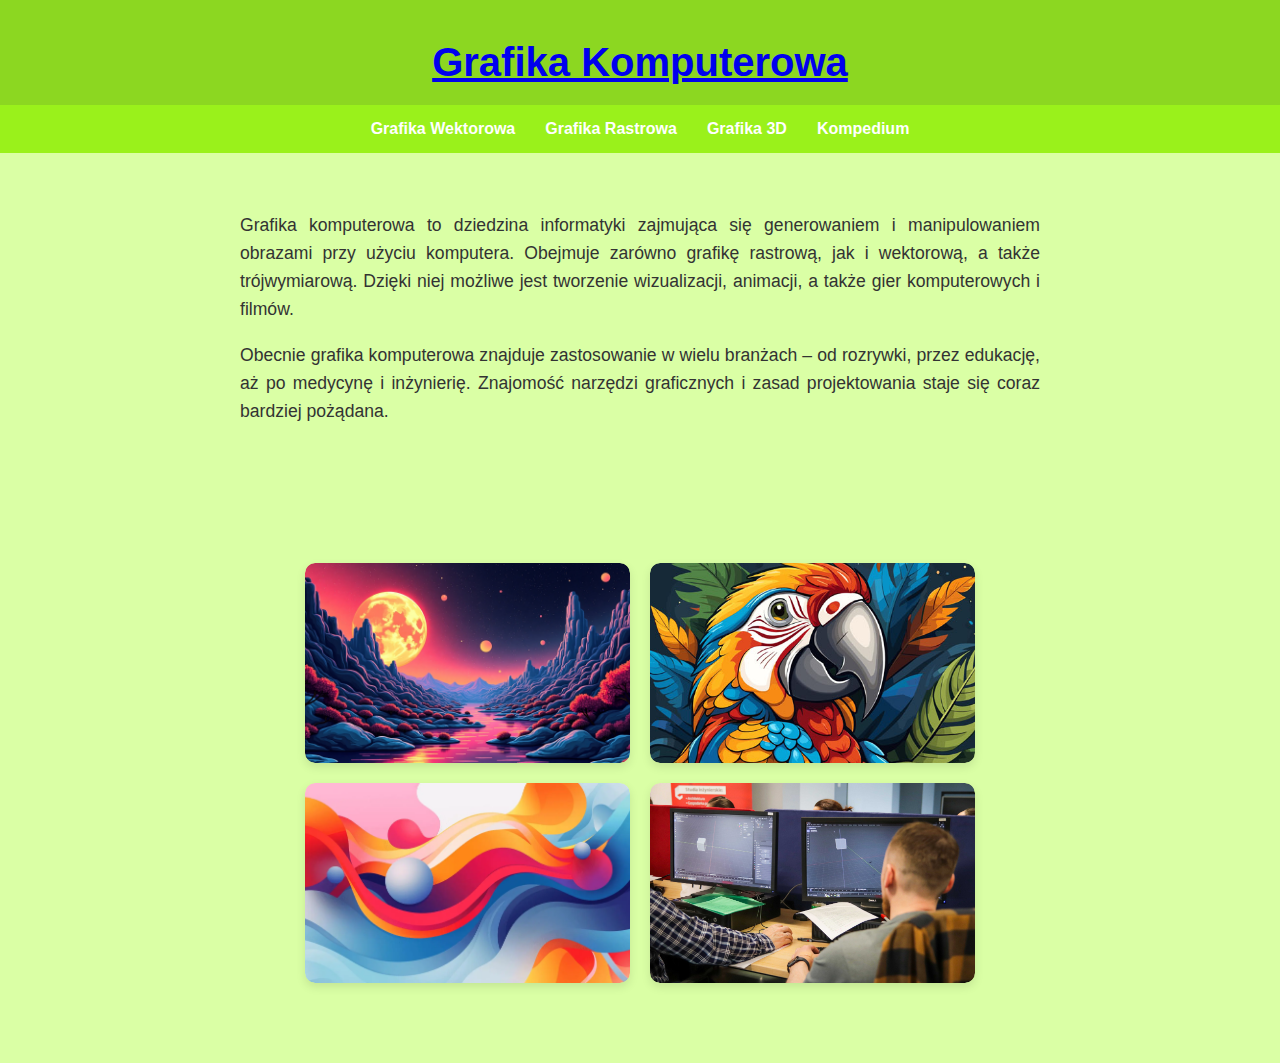
<file: index.html>
<!DOCTYPE html>
<html lang="pl">

<head>
  <meta charset="UTF-8" />
  <link rel="stylesheet" href="style.css">
  <meta name="viewport" content="width=device-width, initial-scale=1.0" />
  <title>Grafika Komputerowa</title>
</head>

<body>
  <header><a href="index.html">Grafika Komputerowa</a></header>

  <nav>
    <a href="MainW.html">Grafika Wektorowa</a>
    <a href="MainR.html">Grafika Rastrowa</a>
    <a href="Main3.html">Grafika 3D</a>
    <a href="MainK.html">Kompedium</a>
  </nav>

    <section class="text">
      <p>
      Grafika komputerowa to dziedzina informatyki zajmująca się generowaniem i manipulowaniem obrazami przy
      użyciu komputera. Obejmuje zarówno grafikę rastrową, jak i wektorową, a także trójwymiarową.
      Dzięki niej możliwe jest tworzenie wizualizacji, animacji, a także gier komputerowych i filmów.
      </p>
      <p>
      Obecnie grafika komputerowa znajduje zastosowanie w wielu branżach – od rozrywki, przez edukację,
      aż po medycynę i inżynierię. Znajomość narzędzi graficznych i zasad projektowania staje się coraz
      bardziej pożądana.
      </p>
    </section>

 <footer>
  <section class="photos">
    <div class="zoom-container"><img src="bg.png" /></div>
    <div class="zoom-container"><img src="Parrot.png" /></div>
    <div class="zoom-container"><img src="Colors.png" /></div>
    <div class="zoom-container"><img src="Work.png" /></div>
  </section>
</footer>
  
</body>
</html>
</file>
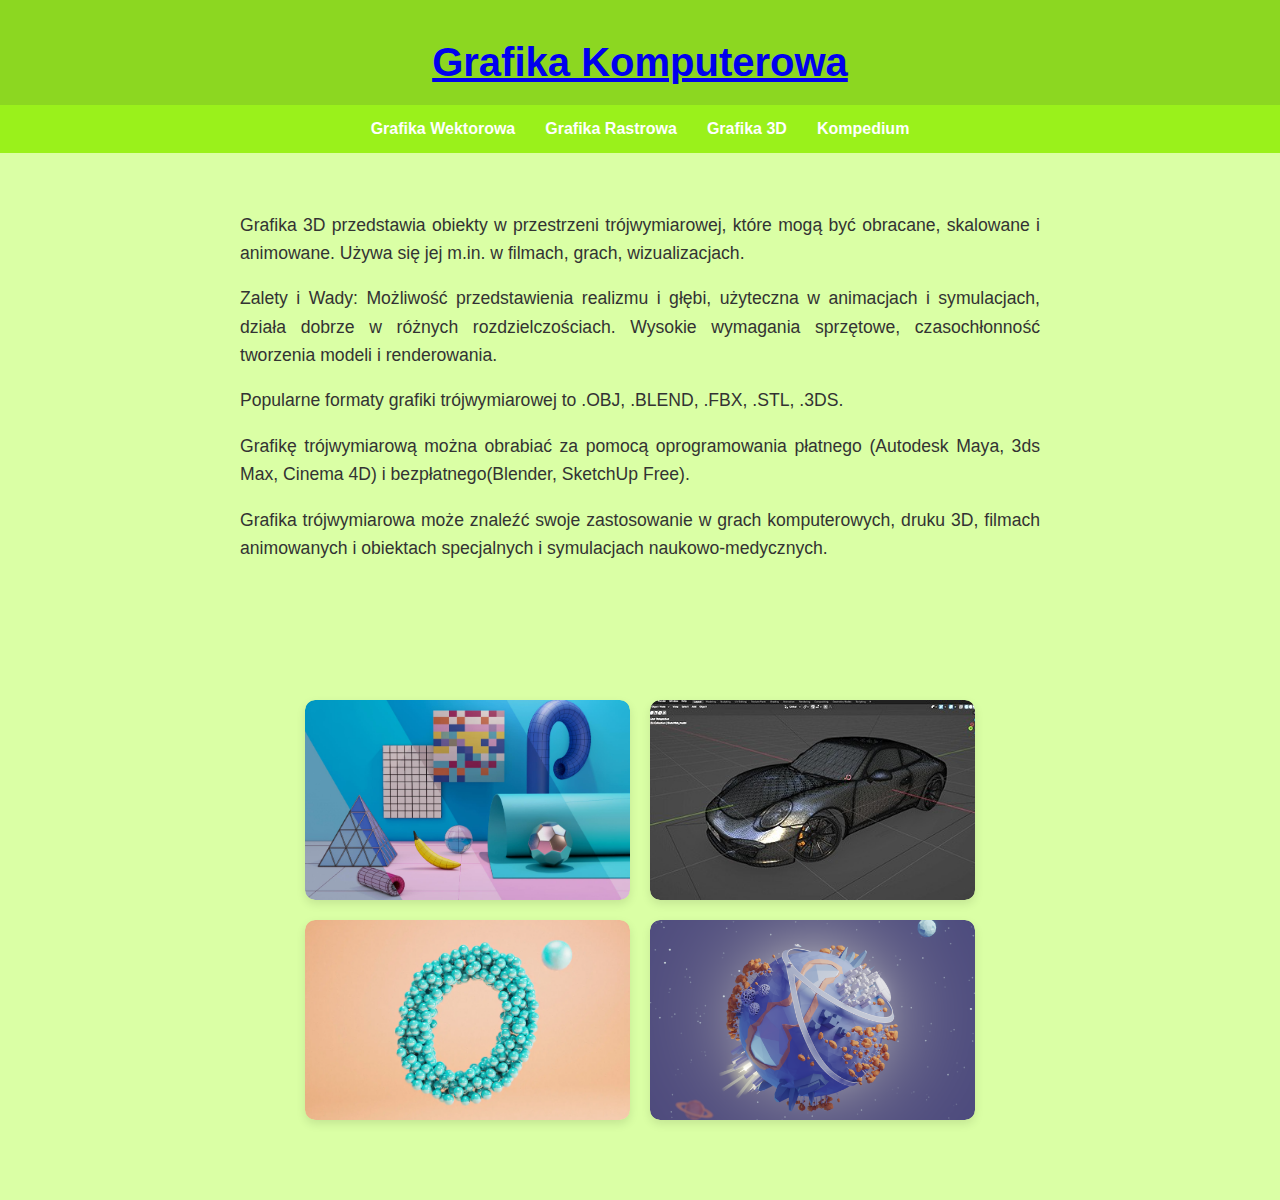
<file: Main3.html>
<!DOCTYPE html>
<html lang="pl">

<head>
  <meta charset="UTF-8" />
  <link rel="stylesheet" href="style.css">
  <meta name="viewport" content="width=device-width, initial-scale=1.0" />
  <title>Grafika Komputerowa</title>
</head>

<body>
  <header><a href="index.html">Grafika Komputerowa</a></header>

  <nav>
    <a href="MainW.html">Grafika Wektorowa</a>
    <a href="MainR.html">Grafika Rastrowa</a>
    <a href="Main3.html">Grafika 3D</a>
    <a href="MainK.html">Kompedium</a>
  </nav>

    <section class="text">
    <p>
        Grafika 3D przedstawia obiekty w przestrzeni trójwymiarowej, które mogą 
        być obracane, skalowane i animowane. Używa się jej m.in. w filmach, 
        grach, wizualizacjach.<p>Zalety i Wady: Możliwość przedstawienia realizmu
        i głębi, użyteczna w animacjach i symulacjach, działa dobrze w różnych rozdzielczościach.
        Wysokie wymagania sprzętowe, czasochłonność tworzenia modeli i renderowania.</p><p>
        Popularne formaty grafiki trójwymiarowej to .OBJ, .BLEND, .FBX, .STL, .3DS.</p>
        <p>Grafikę trójwymiarową można obrabiać za pomocą oprogramowania płatnego
        (Autodesk Maya, 3ds Max, Cinema 4D) i bezpłatnego(Blender, SketchUp Free).</p>
        <p>Grafika trójwymiarowa może znaleźć swoje zastosowanie w grach komputerowych,
        druku 3D, filmach animowanych i obiektach specjalnych i symulacjach naukowo-medycznych.</p>
    </p>
    </section>

  <footer>
   <section class="photos">
    <div class="zoom-container"><img src="motion.png" /></div>
    <div class="zoom-container"><img src="car.png" /></div>
    <div class="zoom-container"><img src="0.png" /></div>
    <div class="zoom-container"><img src="planet.png" /></div>
   </section>
  </footer>
  
</body>
</html>
</file>
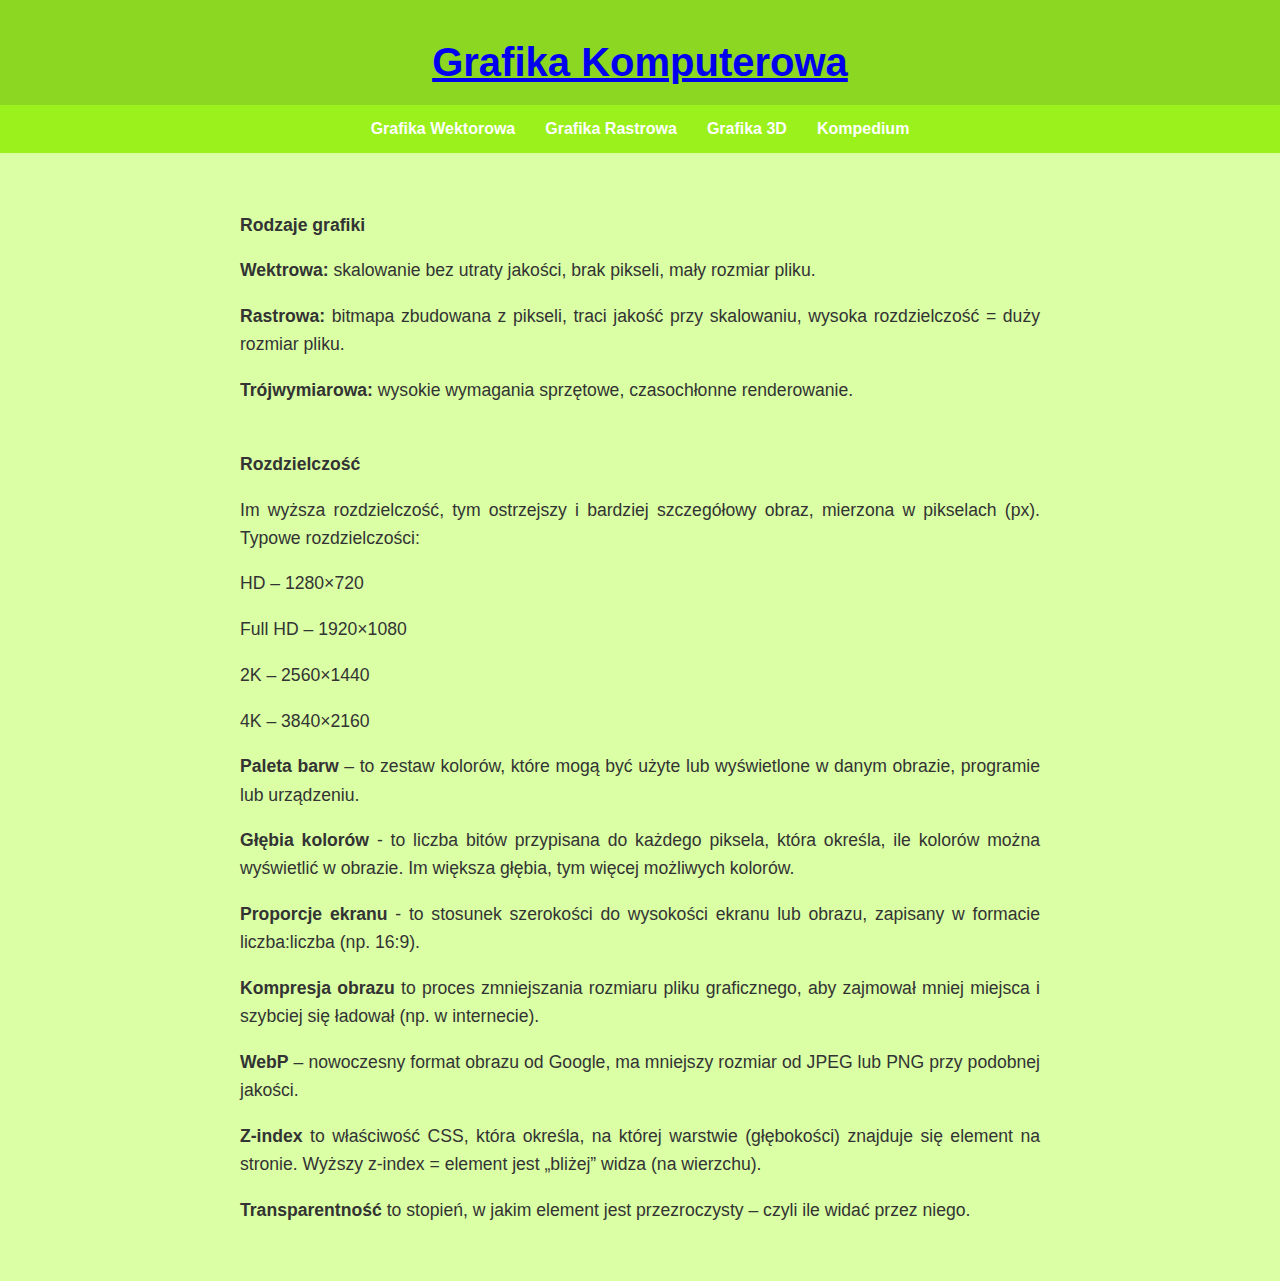
<file: MainK.html>
<!DOCTYPE html>
<html lang="pl">

<head>
  <meta charset="UTF-8" />
  <link rel="stylesheet" href="style.css">
  <meta name="viewport" content="width=device-width, initial-scale=1.0" />
  <title>Grafika Komputerowa</title>
</head>

<body>
  <header><a href="index.html">Grafika Komputerowa</a></header>

  <nav>
    <a href="MainW.html">Grafika Wektorowa</a>
    <a href="MainR.html">Grafika Rastrowa</a>
    <a href="Main3.html">Grafika 3D</a>
    <a href="MainK.html">Kompedium</a>
  </nav>

    <section class="text">
      <p><b>Rodzaje grafiki</b></p>
      <p><b>Wektrowa:</b> skalowanie bez utraty jakości, brak pikseli, mały rozmiar pliku.</p>
      <p><b>Rastrowa:</b> bitmapa zbudowana z pikseli, traci jakość przy skalowaniu, wysoka rozdzielczość = duży rozmiar pliku.</p>
      <p><b>Trójwymiarowa:</b> wysokie wymagania sprzętowe, czasochłonne renderowanie.</p>
      <p><br><b>Rozdzielczość</b></br></p>
      <p>Im wyższa rozdzielczość, tym ostrzejszy i bardziej szczegółowy obraz, mierzona w pikselach (px). Typowe rozdzielczości:</p>
      <p>HD – 1280×720</p>
      <p>Full HD – 1920×1080</p>
      <p>2K – 2560×1440</p>
      <p>4K – 3840×2160</p>
      <p><b>Paleta barw</b> – to zestaw kolorów, które mogą być użyte lub wyświetlone w danym obrazie, programie lub urządzeniu.</p>
      <p><b>Głębia kolorów</b> - to liczba bitów przypisana do każdego piksela, która określa, ile kolorów można wyświetlić w obrazie. Im większa głębia, tym więcej możliwych kolorów.</p>
      <p><b>Proporcje ekranu</b> - to stosunek szerokości do wysokości ekranu lub obrazu, zapisany w formacie liczba:liczba (np. 16:9).</p>
      <p><b>Kompresja obrazu</b> to proces zmniejszania rozmiaru pliku graficznego, aby zajmował mniej miejsca i szybciej się ładował (np. w internecie).</p>
      <p><b>WebP</b> – nowoczesny format obrazu od Google, ma mniejszy rozmiar od JPEG lub PNG przy podobnej jakości.</p>
      <p><b>Z-index</b> to właściwość CSS, która określa, na której warstwie (głębokości) znajduje się element na stronie. Wyższy z-index = element jest „bliżej” widza (na wierzchu).</p>
      <p><b>Transparentność</b> to stopień, w jakim element jest przezroczysty – czyli ile widać przez niego.</p>
    </section>
</body>
</html>
</file>
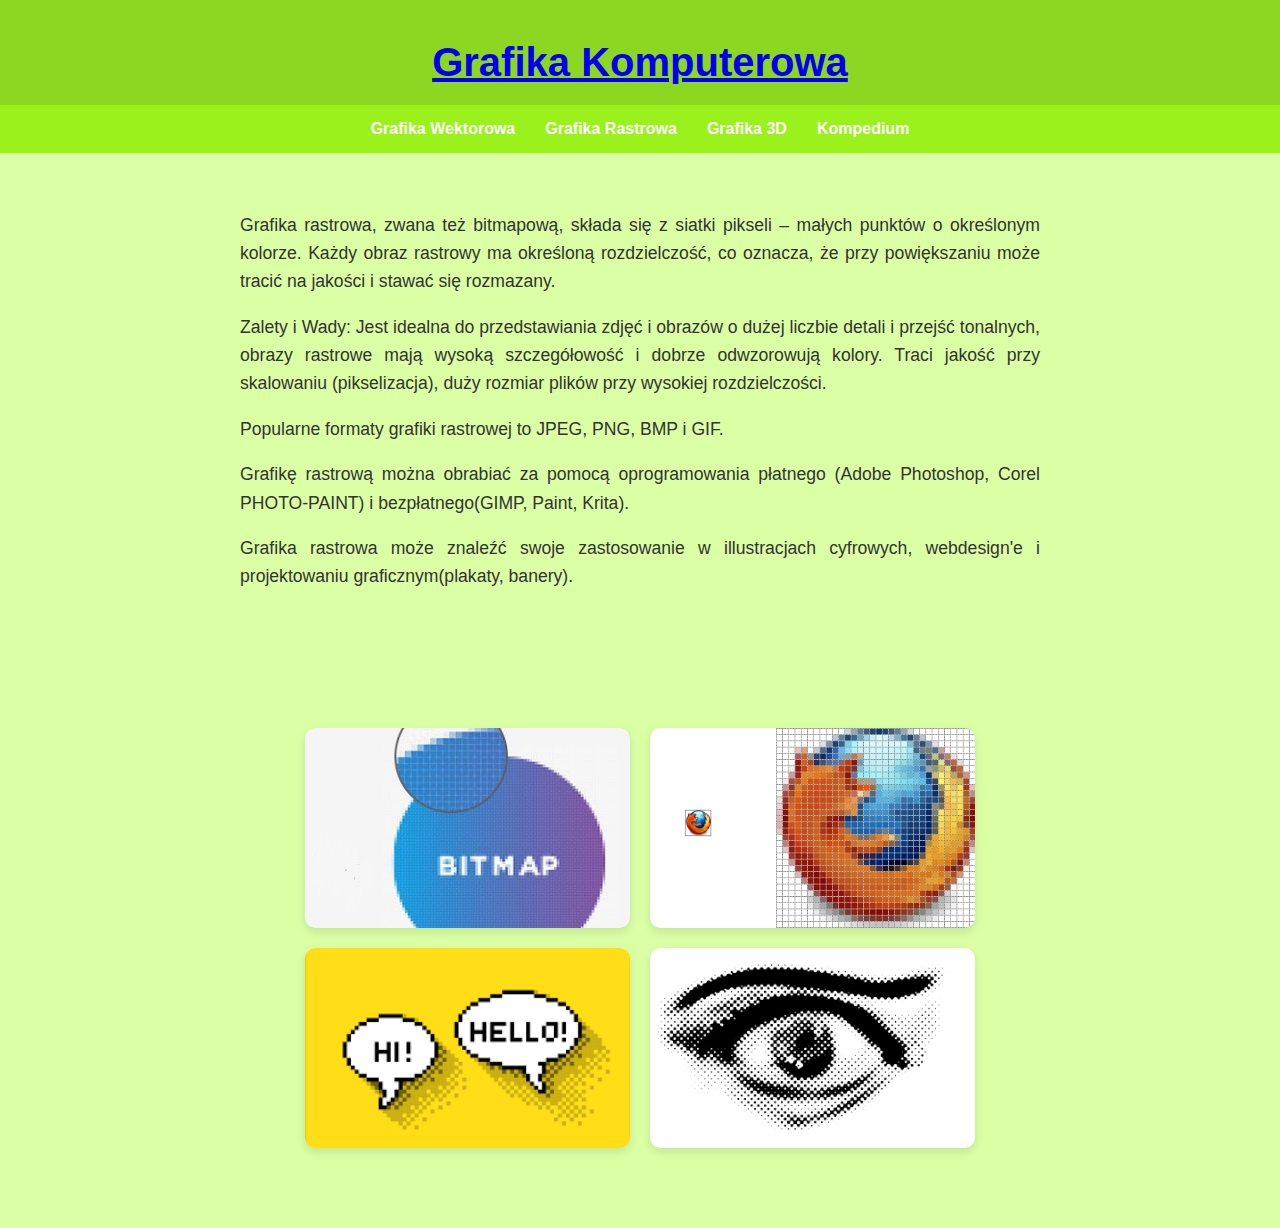
<file: MainR.html>
<!DOCTYPE html>
<html lang="pl">

<head>
  <meta charset="UTF-8" />
  <link rel="stylesheet" href="style.css">
  <meta name="viewport" content="width=device-width, initial-scale=1.0" />
  <title>Grafika Komputerowa</title>
</head>

<body>
  <header><a href="index.html">Grafika Komputerowa</a></header>

  <nav>
    <a href="MainW.html">Grafika Wektorowa</a>
    <a href="MainR.html">Grafika Rastrowa</a>
    <a href="Main3.html">Grafika 3D</a>
    <a href="MainK.html">Kompedium</a>
  </nav>

    <section class="text">
        <p>
            Grafika rastrowa, zwana też bitmapową, składa się z siatki pikseli
            – małych punktów o określonym kolorze. Każdy obraz rastrowy ma określoną
            rozdzielczość, co oznacza, że przy powiększaniu może tracić na jakości i
            stawać się rozmazany.<p>Zalety i Wady: Jest idealna do przedstawiania 
            zdjęć i obrazów o dużej liczbie detali i przejść tonalnych, obrazy 
            rastrowe mają wysoką szczegółowość i dobrze odwzorowują kolory.
            Traci jakość przy skalowaniu (pikselizacja), duży rozmiar plików przy wysokiej rozdzielczości.</p><p>
            Popularne formaty grafiki rastrowej to JPEG, PNG, BMP i GIF.</p>
            <p>Grafikę rastrową można obrabiać za pomocą oprogramowania płatnego
            (Adobe Photoshop, Corel PHOTO-PAINT) i bezpłatnego(GIMP, Paint, Krita).</p>
            </p><p>Grafika rastrowa może znaleźć swoje zastosowanie w illustracjach cyfrowych,
            webdesign'e i projektowaniu graficznym(plakaty, banery).</p>
        </p>
    </section>

  <footer>
    <section class="photos">
        <div class="zoom-container"><img src="vsR.png" /></div>
        <div class="zoom-container"><img src="fox.png" /></div>
        <div class="zoom-container"><img src="hi.png" /></div>
        <div class="zoom-container"><img src="eye.png" /></div>
    </section>
  </footer>
  
</body>
</html>
</file>
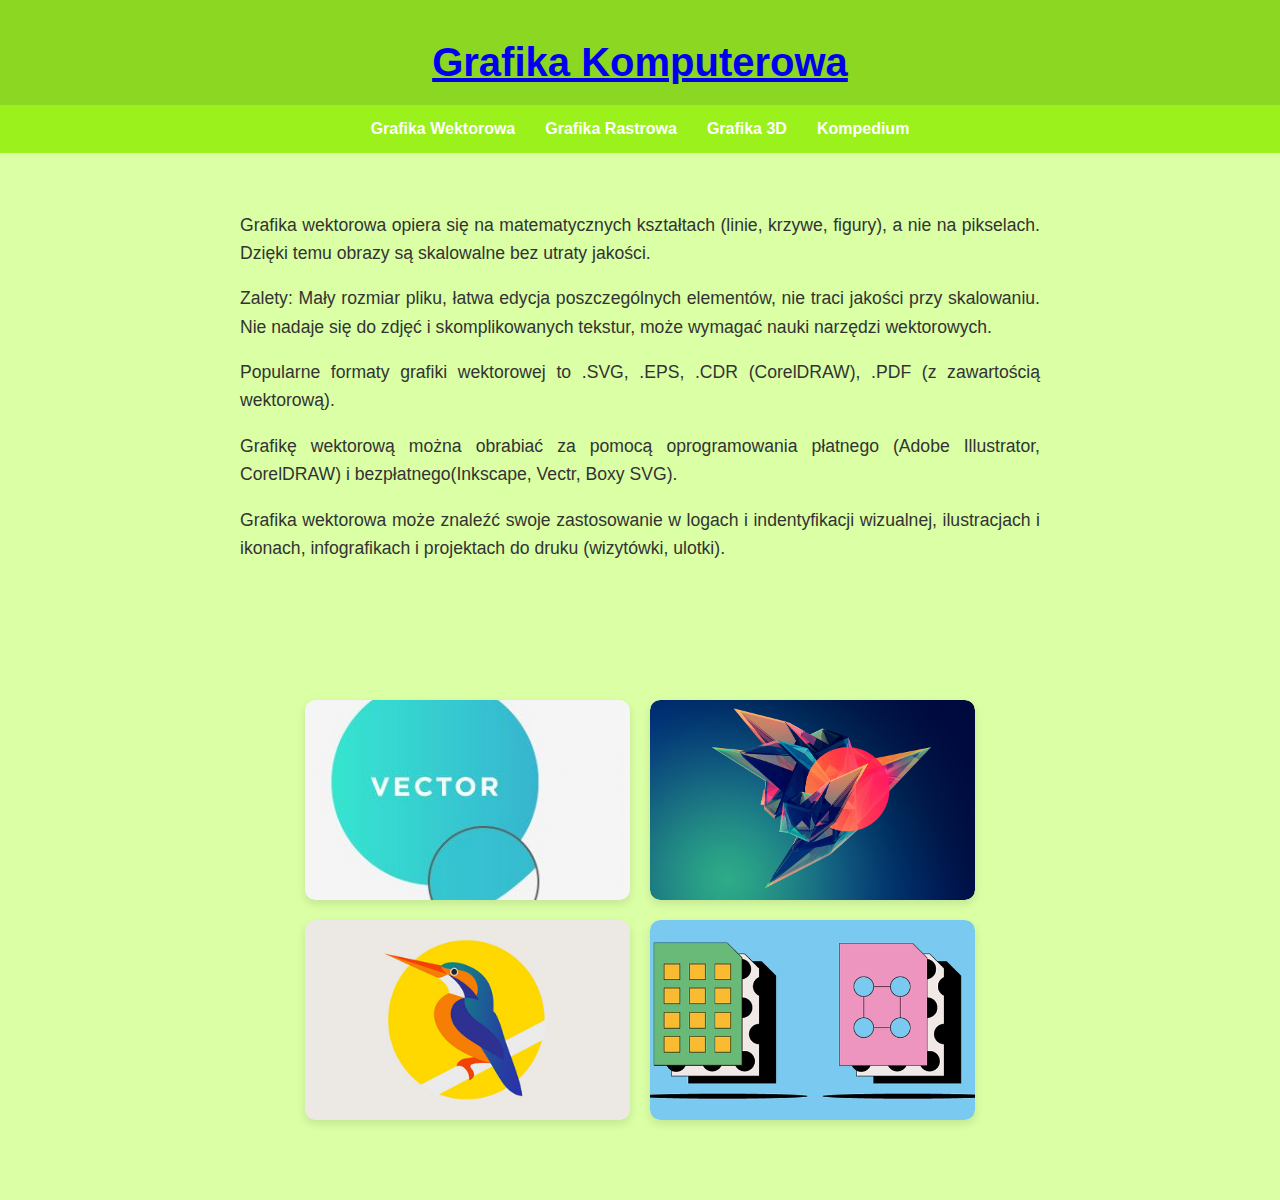
<file: MainW.html>
<!DOCTYPE html>
<html lang="pl">
<head>
  <meta charset="UTF-8" />
  <link rel="stylesheet" href="style.css">
  <meta name="viewport" content="width=device-width, initial-scale=1.0" />
  <title>Grafika Wektorowa</title>
</head>
<body>
  <header><a href="index.html">Grafika Komputerowa</a></header>
  <nav>
    <a href="MainW.html">Grafika Wektorowa</a>
    <a href="MainR.html">Grafika Rastrowa</a>
    <a href="Main3.html">Grafika 3D</a>
    <a href="MainK.html">Kompedium</a>
  </nav>

  <section class="text">
    <p>
      Grafika wektorowa opiera się na matematycznych kształtach (linie, krzywe, figury),
      a nie na pikselach. Dzięki temu obrazy są skalowalne bez utraty jakości.<p>Zalety:
      Mały rozmiar pliku, łatwa edycja poszczególnych elementów, nie traci jakości przy skalowaniu.
      Nie nadaje się do zdjęć i skomplikowanych tekstur, może wymagać nauki narzędzi wektorowych.</p>
      Popularne formaty grafiki wektorowej to .SVG, .EPS, .CDR (CorelDRAW), .PDF (z zawartością wektorową).</p>
      <p>Grafikę wektorową można obrabiać za pomocą oprogramowania płatnego
      (Adobe Illustrator, CorelDRAW) i bezpłatnego(Inkscape, Vectr, Boxy SVG).</p>
      <p>Grafika wektorowa może znaleźć swoje zastosowanie w logach i indentyfikacji wizualnej,
      ilustracjach i ikonach, infografikach i projektach do druku (wizytówki, ulotki).</p>
    </p>
  </section>

 
  <footer>
    <section class="photos">
      <div class="zoom-container"><img src="vsV.png" /></div>
      <div class="zoom-container"><img src="img.png" /></div>
      <div class="zoom-container"><img src="klbr.png" /></div>
      <div class="zoom-container"><img src="card.png" /></div>
  </section>
  </footer>

</body>
</html>
</file>
<file: style.css>
body {
      margin: 0;
      font-family: 'Segoe UI', sans-serif;
      background-color:#daffa5  ;
      color: #333;
    }

    header {
      text-align: center;
      background-color: #8cd721 ;
      color: white;
      padding: 40px 20px 20px;
      font-size: 2.5em;
      font-weight: bold;
    }

    nav {
      display: flex;
      justify-content: center;
      gap: 30px;
      background-color: #9af11b ;
      padding: 15px 0;
    }

    nav a {
      color: white;
      text-decoration: none;
      font-weight: bold;
      transition: color 0.3s;
    }

    nav a:hover {
      color: #1abc9c;
    }

    .text {
      max-width: 800px;
      margin: 0 auto;
      padding: 40px 20px;
      font-size: 1.1em;
      line-height: 1.6;
      text-align: justify;
    }

    .photos {
      display: flex;
      flex-wrap: wrap;
      justify-content: center;
      gap: 20px;
      padding: 40px 20px;
    }

    .photos img {
      width: 325px;
      height: auto;
      border-radius: 10px;
      box-shadow: 0 4px 10px rgba(0, 0, 0, 0.1);
    }

    footer {
      max-width: 800px;
      margin: 0 auto;
      padding: 40px 20px;
    }
    .zoom-container {
      width: 325px;
      height: 200px;
      overflow: hidden;
      border-radius: 10px;
      box-shadow: 0 4px 10px rgba(0, 0, 0, 0.1);
    }
    
    .zoom-container img {
      width: 100%;
      height: 100%;
      object-fit: cover;
      transition: transform 0.4s ease;
    }
    
    .zoom-container:hover img {
      transform: scale(1.2);
    }
</file>
